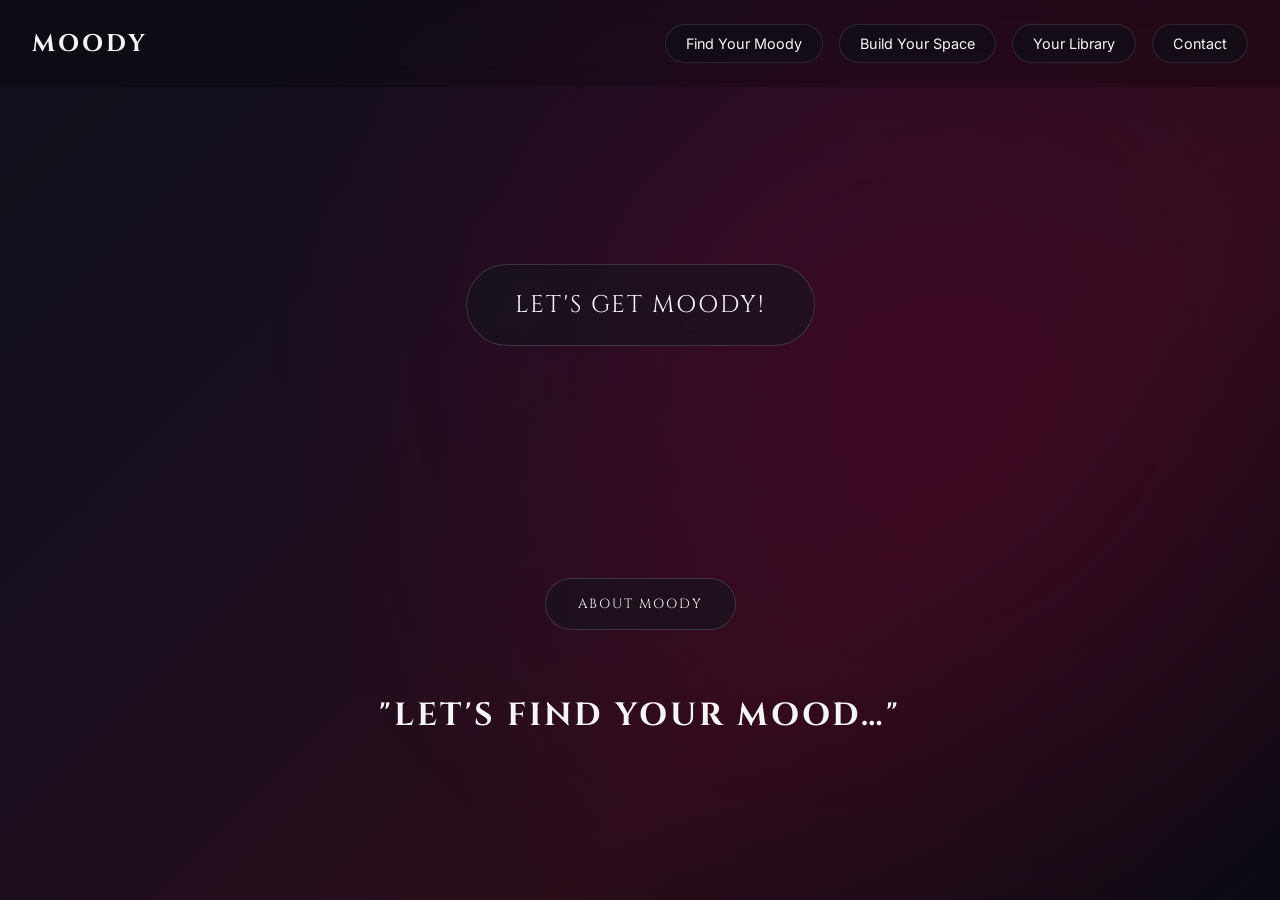
<file: index.html>
<!DOCTYPE html>
<html lang="en">
<head>
    <meta charset="UTF-8">
    <meta name="viewport" content="width=device-width, initial-scale=1.0">
    <title>Moody</title>
    <link rel="stylesheet" href="style.css">
    <link href="https://fonts.googleapis.com/css2?family=Cinzel:wght@400;600&family=Inter:wght@300;400&display=swap" rel="stylesheet">
</head>
<body>
    <header>
        <h1 class="logo" onclick="window.location.href='index.html'">MOODY</h1>
        <nav class="nav">
            <a href="find-your-moody.html" class="nav-btn">Find Your Moody</a>
            <a href="build-your-space.html" class="nav-btn">Build Your Space</a>
            <a href="your-library.html" class="nav-btn">Your Library</a>
            <a href="contact.html" class="nav-btn">Contact</a>
        </nav>
    </header>

    <main>
        <div class="hero">
            <button class="main-btn" onclick="window.location.href='find-your-moody.html'">
                LET'S GET MOODY!
            </button>
        </div>

        <div class="about">
            <button class="glass-btn">ABOUT MOODY</button>
        </div>

        <section class="tagline">
            <h2>"LET'S FIND YOUR MOOD…"</h2>
        </section>
    </main>
</body>
</html>
</file>
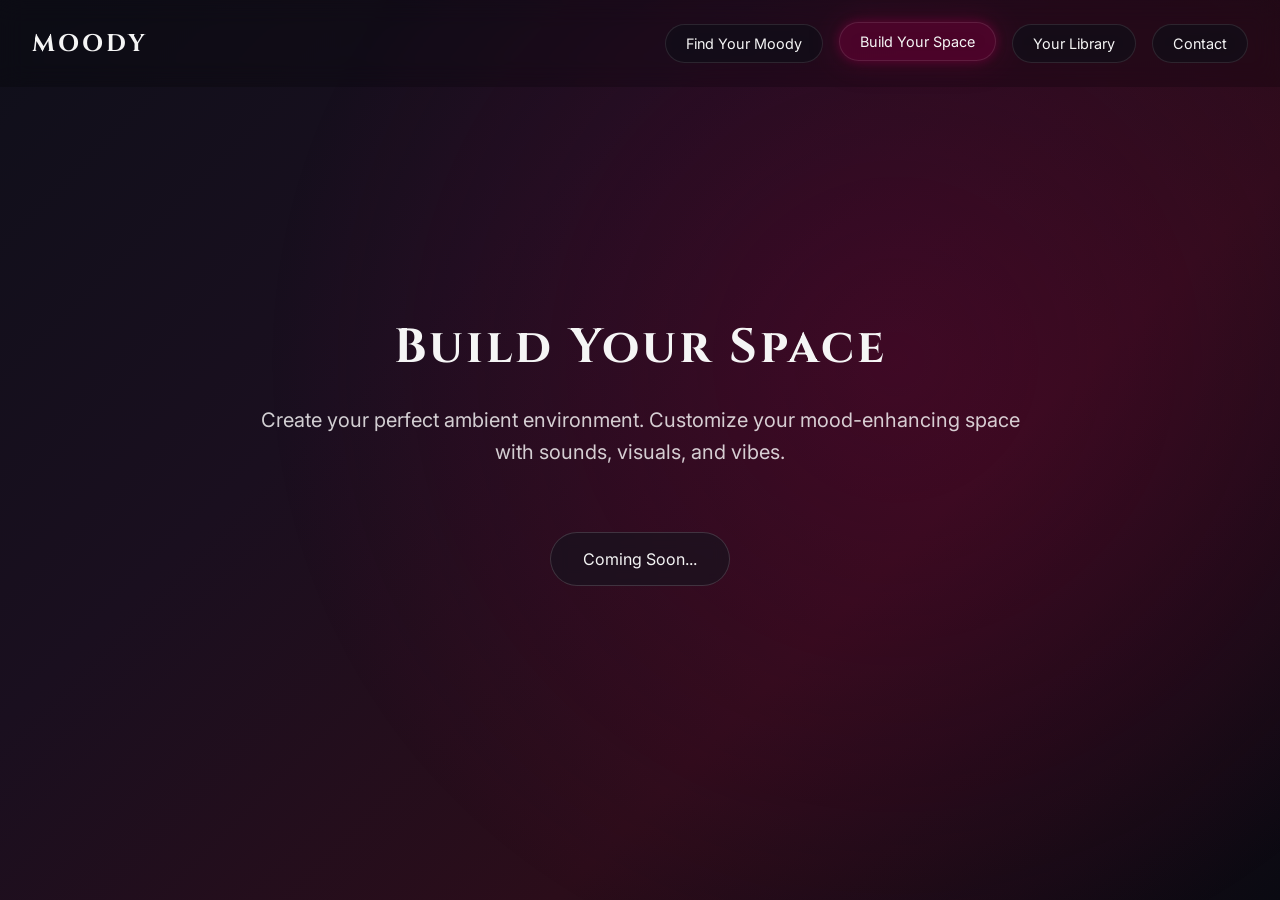
<file: build-your-space.html>
<!DOCTYPE html>
<html lang="en">
<head>
    <meta charset="UTF-8">
    <meta name="viewport" content="width=device-width, initial-scale=1.0">
    <title>Build Your Space | Moody</title>
    <link rel="stylesheet" href="style.css">
    <link href="https://fonts.googleapis.com/css2?family=Cinzel:wght@400;600&family=Inter:wght@300;400&display=swap" rel="stylesheet">
</head>
<body>
    <header>
        <h1 class="logo" onclick="window.location.href='index.html'">MOODY</h1>
        <nav class="nav">
            <a href="find-your-moody.html" class="nav-btn">Find Your Moody</a>
            <a href="build-your-space.html" class="nav-btn active">Build Your Space</a>
            <a href="your-library.html" class="nav-btn">Your Library</a>
            <a href="contact.html" class="nav-btn">Contact</a>
        </nav>
    </header>

    <main class="content-page">
        <div class="content-container">
            <h2>Build Your Space</h2>
            <p>Create your perfect ambient environment. Customize your mood-enhancing space with sounds, visuals, and vibes.</p>
            <div class="coming-soon">Coming Soon...</div>
        </div>
    </main>
</body>
</html>
</file>
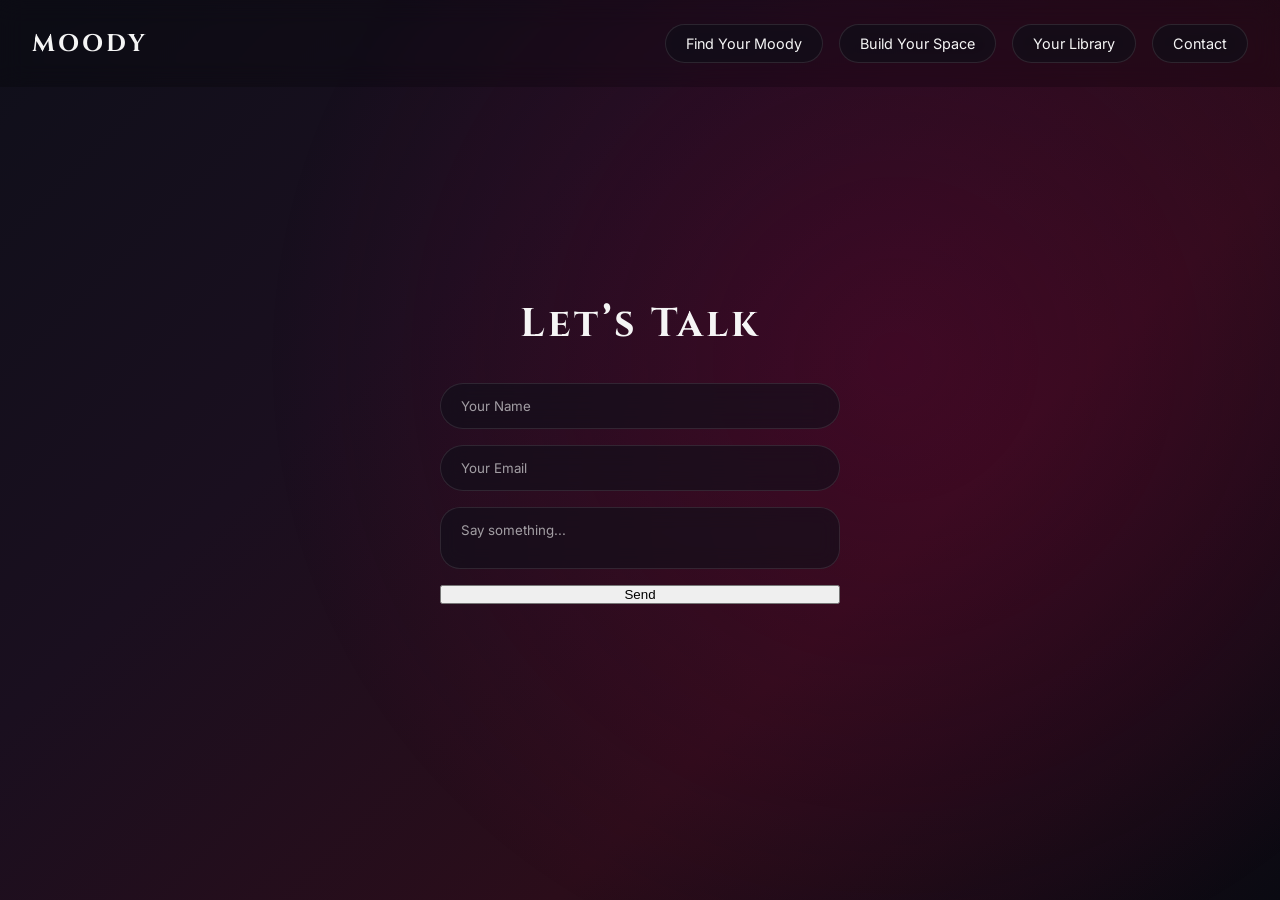
<file: contact.html>
<!DOCTYPE html>
<html lang="en">
<head>
    <meta charset="UTF-8">
    <title>Contact | Moody</title>

    <link rel="stylesheet" href="style.css">

    <!-- Fonts -->
    <link href="https://fonts.googleapis.com/css2?family=Cinzel:wght@400;600&family=Inter:wght@300;400&display=swap" rel="stylesheet">
</head>
<body>

<header>
    <h1 class="logo">MOODY</h1>

   <nav class="nav">
    <a href="#" class="nav-btn">Find Your Moody</a>
    <a href="#" class="nav-btn">Build Your Space</a>
    <a href="#" class="nav-btn">Your Library</a>
    <a href="contact.html" class="nav-btn">Contact</a>
</nav>
</header>

<main class="contact-page">

    <h2>Let’s Talk</h2>

    <form class="contact-form">
        <input type="text" placeholder="Your Name" required>
        <input type="email" placeholder="Your Email" required>
        <textarea placeholder="Say something..." required></textarea>

        <button type="submit">Send</button>
    </form>

</main>

</body>
</html>
</file>
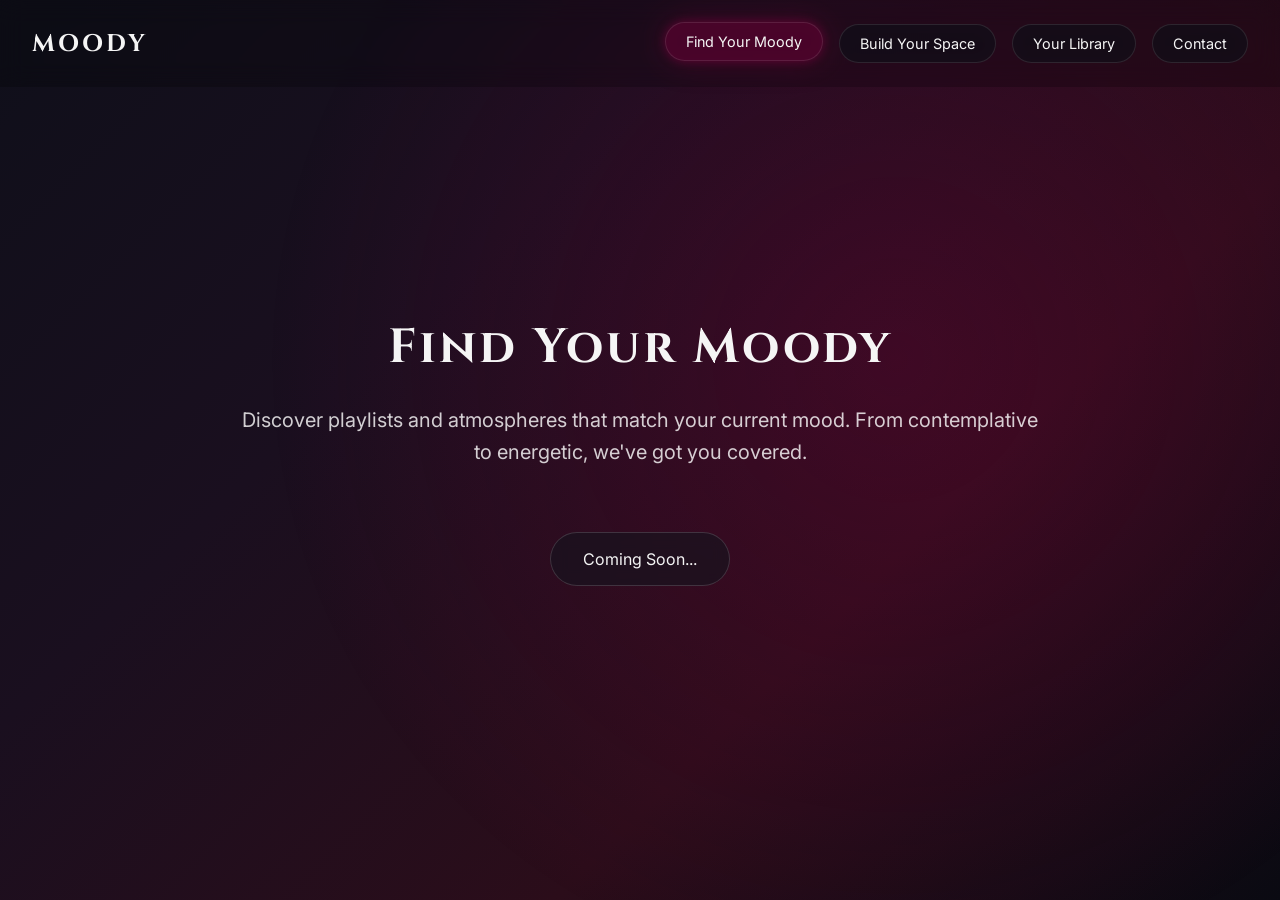
<file: find-your-moody.html>
<!DOCTYPE html>
<html lang="en">
<head>
    <meta charset="UTF-8">
    <meta name="viewport" content="width=device-width, initial-scale=1.0">
    <title>Find Your Moody | Moody</title>
    <link rel="stylesheet" href="style.css">
    <link href="https://fonts.googleapis.com/css2?family=Cinzel:wght@400;600&family=Inter:wght@300;400&display=swap" rel="stylesheet">
</head>
<body>
    <header>
        <h1 class="logo" onclick="window.location.href='index.html'">MOODY</h1>
        <nav class="nav">
            <a href="find-your-moody.html" class="nav-btn active">Find Your Moody</a>
            <a href="build-your-space.html" class="nav-btn">Build Your Space</a>
            <a href="your-library.html" class="nav-btn">Your Library</a>
            <a href="contact.html" class="nav-btn">Contact</a>
        </nav>
    </header>

    <main class="content-page">
        <div class="content-container">
            <h2>Find Your Moody</h2>
            <p>Discover playlists and atmospheres that match your current mood. From contemplative to energetic, we've got you covered.</p>
            <div class="coming-soon">Coming Soon...</div>
        </div>
    </main>
</body>
</html>
</file>
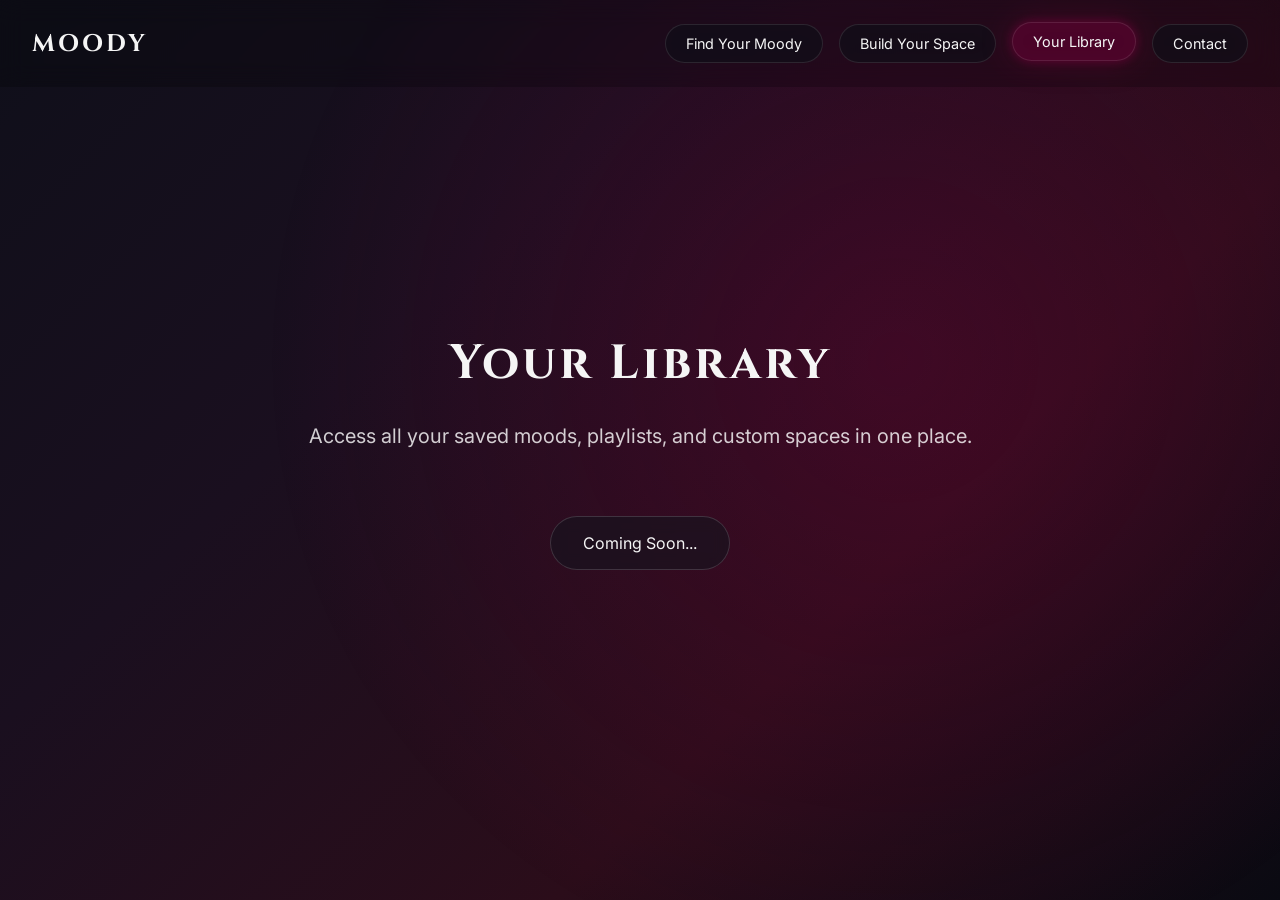
<file: your-library.html>
<!DOCTYPE html>
<html lang="en">
<head>
    <meta charset="UTF-8">
    <meta name="viewport" content="width=device-width, initial-scale=1.0">
    <title>Your Library | Moody</title>
    <link rel="stylesheet" href="style.css">
    <link href="https://fonts.googleapis.com/css2?family=Cinzel:wght@400;600&family=Inter:wght@300;400&display=swap" rel="stylesheet">
</head>
<body>
    <header>
        <h1 class="logo" onclick="window.location.href='index.html'">MOODY</h1>
        <nav class="nav">
            <a href="find-your-moody.html" class="nav-btn">Find Your Moody</a>
            <a href="build-your-space.html" class="nav-btn">Build Your Space</a>
            <a href="your-library.html" class="nav-btn active">Your Library</a>
            <a href="contact.html" class="nav-btn">Contact</a>
        </nav>
    </header>

    <main class="content-page">
        <div class="content-container">
            <h2>Your Library</h2>
            <p>Access all your saved moods, playlists, and custom spaces in one place.</p>
            <div class="coming-soon">Coming Soon...</div>
        </div>
    </main>
</body>
</html>
</file>
<file: style.css>
/* Reset and Base Styles */
* {
    margin: 0;
    padding: 0;
    box-sizing: border-box;
}

body {
    min-height: 100vh;
    background: linear-gradient(135deg, #0f0f1a, #1a0f1f, #2b0d1a, #0a0a12);
    color: #f5f5f5;
    font-family: 'Inter', sans-serif;
    position: relative;
    overflow-x: hidden;
}

body::before {
    content: "";
    position: fixed;
    inset: 0;
    background: radial-gradient(circle at 70% 40%, rgba(120, 0, 60, 0.3), transparent 60%);
    pointer-events: none;
    z-index: 0;
}

/* Typography */
.logo, h1, h2 {
    font-family: 'Cinzel', serif;
    letter-spacing: 3px;
}

/* Header */
header {
    position: fixed;
    top: 0;
    left: 0;
    right: 0;
    z-index: 50;
    padding: 1.5rem 2rem;
    display: flex;
    justify-content: space-between;
    align-items: center;
    backdrop-filter: blur(12px);
    background: rgba(0, 0, 0, 0.2);
}

.logo {
    font-size: 1.5rem;
    cursor: pointer;
    transition: opacity 0.3s;
}

.logo:hover {
    opacity: 0.8;
}

/* Navigation */
.nav {
    display: flex;
    gap: 1rem;
}

.nav-btn {
    text-decoration: none;
    padding: 0.625rem 1.25rem;
    border-radius: 30px;
    border: 1px solid rgba(255, 255, 255, 0.1);
    background: rgba(15, 15, 25, 0.6);
    color: #f5f5f5;
    backdrop-filter: blur(10px);
    transition: all 0.3s ease;
    font-size: 0.9rem;
}

.nav-btn:hover,
.nav-btn.active {
    background: rgba(120, 0, 60, 0.5);
    box-shadow: 0 0 10px rgba(120, 0, 60, 0.6), 0 0 30px rgba(120, 0, 60, 0.4);
    transform: translateY(-2px);
}

/* Main Content */
main {
    position: relative;
    z-index: 1;
    min-height: 100vh;
    padding-top: 5rem;
}

/* Homepage Styles */
.hero {
    display: flex;
    justify-content: center;
    align-items: center;
    min-height: 50vh;
    animation: fadeIn 0.8s ease-out;
}

.main-btn {
    padding: 1.5rem 3rem;
    font-size: 1.5rem;
    border-radius: 50px;
    border: 1px solid rgba(255, 255, 255, 0.15);
    background: rgba(20, 20, 30, 0.6);
    color: #f5f5f5;
    backdrop-filter: blur(8px);
    cursor: pointer;
    transition: all 0.3s ease;
    font-family: 'Cinzel', serif;
    letter-spacing: 2px;
}

.main-btn:hover {
    background: rgba(120, 0, 60, 0.4);
    box-shadow: 0 0 15px rgba(120, 0, 60, 0.6);
    transform: scale(1.05);
}

.about {
    display: flex;
    justify-content: center;
    margin: 3rem 0;
    animation: fadeInDelay 0.8s ease-out 0.3s both;
}

.glass-btn {
    padding: 1rem 2rem;
    border-radius: 30px;
    border: 1px solid rgba(255, 255, 255, 0.15);
    background: rgba(20, 20, 30, 0.6);
    color: #f5f5f5;
    backdrop-filter: blur(8px);
    cursor: pointer;
    transition: all 0.3s;
    font-family: 'Cinzel', serif;
    letter-spacing: 2px;
}

.glass-btn:hover {
    background: rgba(120, 0, 60, 0.4);
    box-shadow: 0 0 15px rgba(120, 0, 60, 0.6);
}

.tagline {
    text-align: center;
    margin-top: 4rem;
}

.tagline h2 {
    font-size: 2rem;
    animation: pulseSlow 3s ease-in-out infinite;
}

/* Contact Page */
.contact-page {
    display: flex;
    flex-direction: column;
    align-items: center;
    justify-content: center;
    min-height: 100vh;
    padding: 2rem;
}

.contact-page h2 {
    font-size: 2.5rem;
    margin-bottom: 2rem;
    text-align: center;
}

.contact-form {
    display: flex;
    flex-direction: column;
    width: 100%;
    max-width: 400px;
    gap: 1rem;
}

.contact-form input,
.contact-form textarea {
    padding: 0.875rem 1.25rem;
    border-radius: 25px;
    border: 1px solid rgba(255, 255, 255, 0.1);
    background: rgba(15, 15, 25, 0.6);
    color: white;
    backdrop-filter: blur(10px);
    font-family: 'Inter', sans-serif;
    transition: all 0.3s;
}

.contact-form textarea {
    border-radius: 20px;
    resize: none;
}

.contact-form input::placeholder,
.contact-form textarea::placeholder {
    color: rgba(255, 255, 255, 0.6);
}

.contact-form input:focus,
.contact-form textarea:focus {
    outline: none;
    border-color: rgba(255, 255, 255, 0.3);
    box-shadow: 0 0 10px rgba(120, 0, 60, 0.4);
}

.submit-btn {
    padding: 1rem 2rem;
    border-radius: 30px;
    border: 1px solid rgba(255, 255, 255, 0.15);
    background: rgba(20, 20, 30, 0.6);
    color: #f5f5f5;
    backdrop-filter: blur(8px);
    cursor: pointer;
    transition: all 0.3s;
    font-family: 'Cinzel', serif;
    letter-spacing: 2px;
    font-size: 1rem;
}

.submit-btn:hover {
    background: rgba(120, 0, 60, 0.4);
    box-shadow: 0 0 15px rgba(120, 0, 60, 0.6);
    transform: scale(1.05);
}

.success-message {
    text-align: center;
    animation: fadeIn 0.5s ease-out;
}

.success-icon {
    font-size: 4rem;
    margin-bottom: 1rem;
}

.success-message p {
    font-size: 1.25rem;
    margin-bottom: 1.5rem;
}

/* Content Pages */
.content-page {
    display: flex;
    justify-content: center;
    align-items: center;
    min-height: 100vh;
    padding: 2rem;
}

.content-container {
    max-width: 800px;
    text-align: center;
    animation: fadeIn 0.8s ease-out;
}

.content-container h2 {
    font-size: 3rem;
    margin-bottom: 1.5rem;
}

.content-container p {
    font-size: 1.25rem;
    color: rgba(255, 255, 255, 0.8);
    margin-bottom: 2rem;
    line-height: 1.6;
}

.coming-soon {
    display: inline-block;
    padding: 1rem 2rem;
    border-radius: 30px;
    border: 1px solid rgba(255, 255, 255, 0.15);
    background: rgba(20, 20, 30, 0.6);
    backdrop-filter: blur(8px);
    margin-top: 2rem;
}

/* Animations */
@keyframes fadeIn {
    from {
        opacity: 0;
        transform: translateY(20px);
    }
    to {
        opacity: 1;
        transform: translateY(0);
    }
}

@keyframes fadeInDelay {
    from {
        opacity: 0;
        transform: translateY(20px);
    }
    to {
        opacity: 1;
        transform: translateY(0);
    }
}

@keyframes pulseSlow {
    0%, 100% {
        opacity: 1;
    }
    50% {
        opacity: 0.7;
    }
}

/* Responsive Design */
@media (max-width: 768px) {
    .nav {
        display: none;
    }
    
    .tagline h2 {
        font-size: 1.5rem;
    }
    
    .main-btn {
        font-size: 1.2rem;
        padding: 1.25rem 2.5rem;
    }
    
    .content-container h2 {
        font-size: 2rem;
    }
    
    .content-container p {
        font-size: 1rem;
    }
}
</file>
